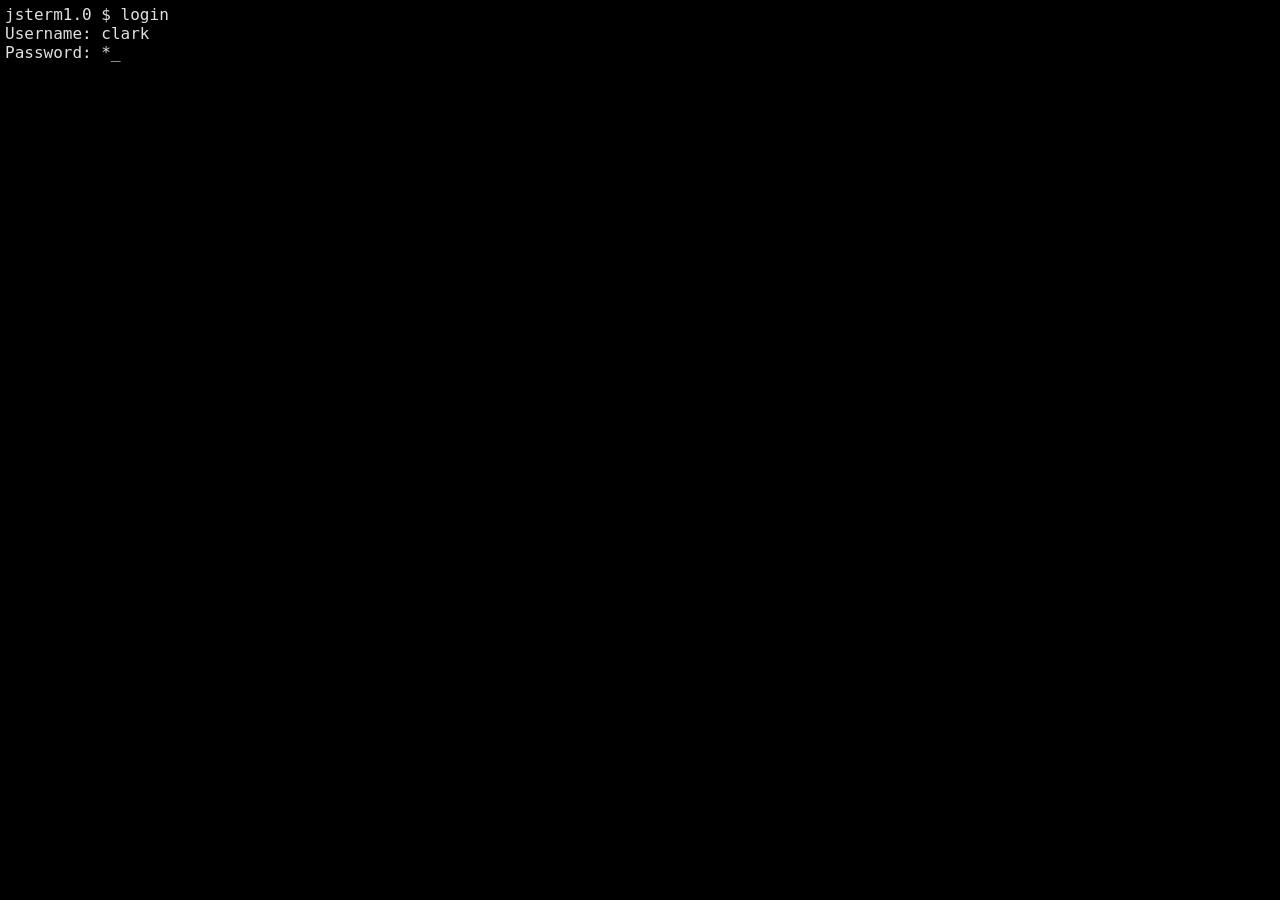
<file: index.html>
<!doctype html>
<html>
<head>
   <title>Clark DuVall</title>
   <link rel="shortcut icon" href="favicon.ico">
   <meta name="description" content="Clark DuVall's website o' fun!">
   <meta property="og:image" content="http://www.clarkduvall.com/images/image.png">
   <link type="text/css" rel="stylesheet" href="css/style.css">
   <!-- Google tag (gtag.js) -->
   <script async src="https://www.googletagmanager.com/gtag/js?id=G-1GFV9V1J8K"></script>
   <script>
     window.dataLayer = window.dataLayer || [];
     function gtag(){dataLayer.push(arguments);}
     gtag('js', new Date());
   
     gtag('config', 'G-1GFV9V1J8K');
   </script>
</head>
<body>
   <script type="text/javascript" src="commands/com1.js"></script>
   <script type="text/javascript" src="config/config.js"></script>
   <script type="text/javascript" src="js/jsterm.js"></script>
   <script type="text/javascript" src="js/analytics.js"></script>
</body>
</html>
</file>
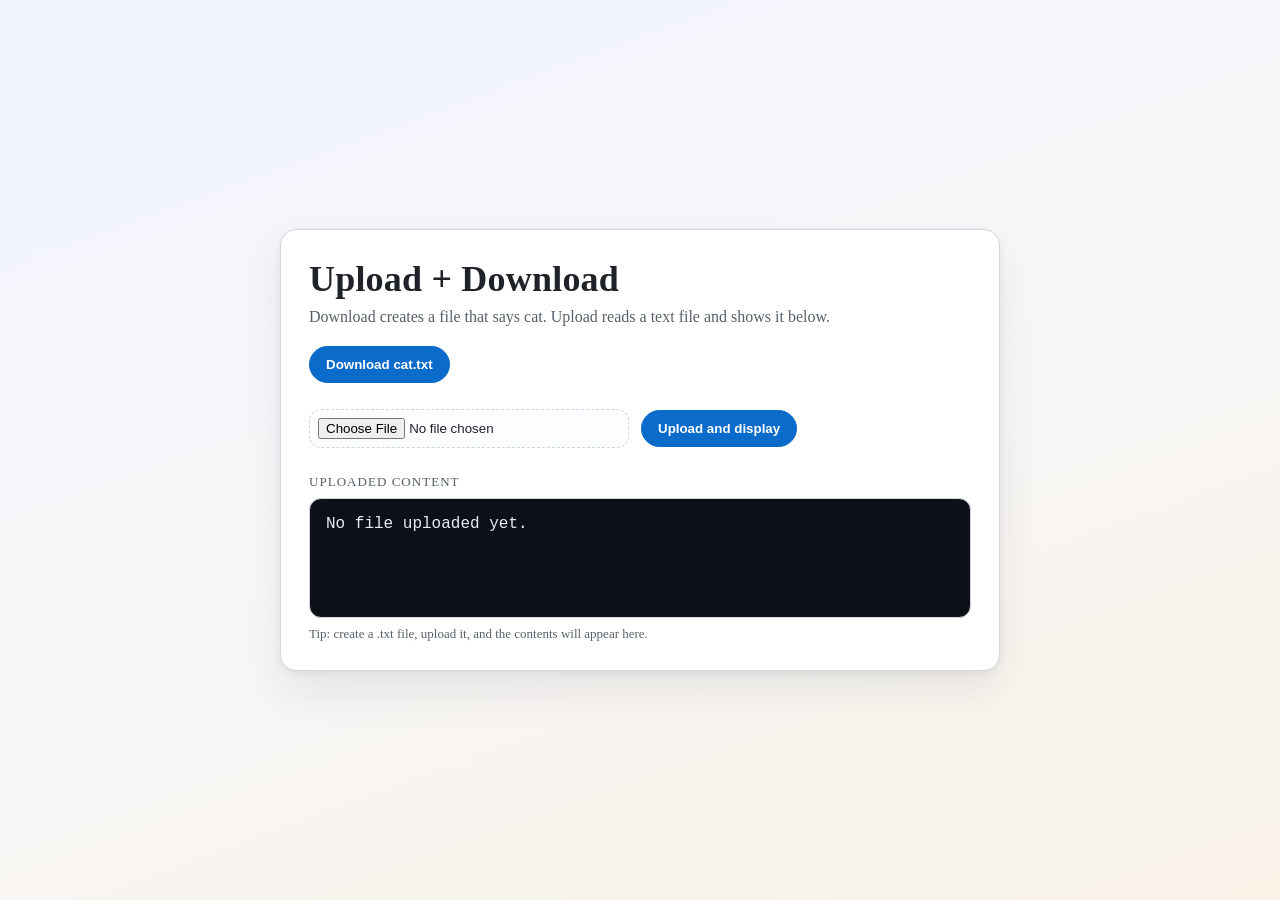
<file: ai/upload.html>
<!doctype html>
<html lang="en">
  <head>
    <meta charset="utf-8" />
    <meta name="viewport" content="width=device-width, initial-scale=1" />
    <title>Upload + Download Demo</title>
    <style>
      :root {
        --bg: #f7f7f8;
        --card: #ffffff;
        --text: #1f2328;
        --muted: #57606a;
        --accent: #0b6bcb;
        --accent-strong: #084c92;
        --border: #d0d7de;
      }
      * { box-sizing: border-box; }
      body {
        margin: 0;
        font-family: "Iowan Old Style", "Palatino Linotype", "Book Antiqua", Palatino, serif;
        background: linear-gradient(160deg, #f0f4ff 0%, var(--bg) 45%, #f9f3e8 100%);
        color: var(--text);
        min-height: 100vh;
        display: grid;
        place-items: center;
        padding: 24px;
      }
      .card {
        width: min(720px, 100%);
        background: var(--card);
        border: 1px solid var(--border);
        border-radius: 16px;
        padding: 28px;
        box-shadow:
          0 20px 40px rgba(15, 23, 42, 0.08),
          0 2px 6px rgba(15, 23, 42, 0.06);
      }
      h1 {
        margin: 0 0 8px;
        font-size: clamp(28px, 4vw, 36px);
        letter-spacing: 0.2px;
      }
      p.lede {
        margin: 0 0 20px;
        color: var(--muted);
      }
      .row {
        display: flex;
        flex-wrap: wrap;
        gap: 12px;
        align-items: center;
        margin: 18px 0 26px;
      }
      button, .download {
        appearance: none;
        border: 1px solid var(--accent);
        background: var(--accent);
        color: white;
        padding: 10px 16px;
        border-radius: 999px;
        font-weight: 600;
        cursor: pointer;
        text-decoration: none;
        display: inline-flex;
        align-items: center;
        gap: 8px;
        transition: transform 140ms ease, background-color 140ms ease, border-color 140ms ease;
      }
      button:hover, .download:hover {
        background: var(--accent-strong);
        border-color: var(--accent-strong);
        transform: translateY(-1px);
      }
      input[type="file"] {
        padding: 8px;
        border: 1px dashed var(--border);
        border-radius: 12px;
        background: #fbfdff;
        width: min(320px, 100%);
      }
      .output {
        border: 1px solid var(--border);
        border-radius: 12px;
        padding: 16px;
        background: #0d1117;
        color: #e6edf3;
        min-height: 120px;
        white-space: pre-wrap;
        word-break: break-word;
        font-family: ui-monospace, SFMono-Regular, Menlo, Monaco, Consolas, "Liberation Mono", "Courier New", monospace;
      }
      .label {
        font-size: 13px;
        text-transform: uppercase;
        letter-spacing: 0.08em;
        color: var(--muted);
        margin-bottom: 8px;
      }
      .hint {
        margin-top: 8px;
        color: var(--muted);
        font-size: 13px;
      }
    </style>
  </head>
  <body>
    <main class="card">
      <h1>Upload + Download</h1>
      <p class="lede">Download creates a file that says cat. Upload reads a text file and shows it below.</p>

      <div class="row">
        <button id="download-btn" type="button">Download cat.txt</button>
      </div>

      <form id="upload-form">
        <div class="row">
          <input id="file-input" name="file" type="file" accept=".txt,text/plain" required />
          <button type="submit">Upload and display</button>
        </div>
      </form>

      <div class="label">Uploaded content</div>
      <div id="output" class="output">No file uploaded yet.</div>
      <div class="hint">Tip: create a .txt file, upload it, and the contents will appear here.</div>
    </main>

    <script>
      const form = document.getElementById('upload-form');
      const input = document.getElementById('file-input');
      const output = document.getElementById('output');
      const downloadBtn = document.getElementById('download-btn');

      downloadBtn.addEventListener('click', () => {
        const blob = new Blob(['cat\n'], { type: 'text/plain;charset=utf-8' });
        const url = URL.createObjectURL(blob);
        const link = document.createElement('a');
        link.href = url;
        link.download = 'cat.txt';
        link.click();
        URL.revokeObjectURL(url);
      });

      form.addEventListener('submit', async (event) => {
        event.preventDefault();
        if (!input.files.length) return;

        output.textContent = 'Reading file...';

        try {
          const file = input.files[0];
          const content = await file.text();
          output.textContent = content || '(empty file)';
        } catch (err) {
          output.textContent = 'Read failed: ' + err.message;
        }
      });
    </script>
  </body>
</html>
</file>
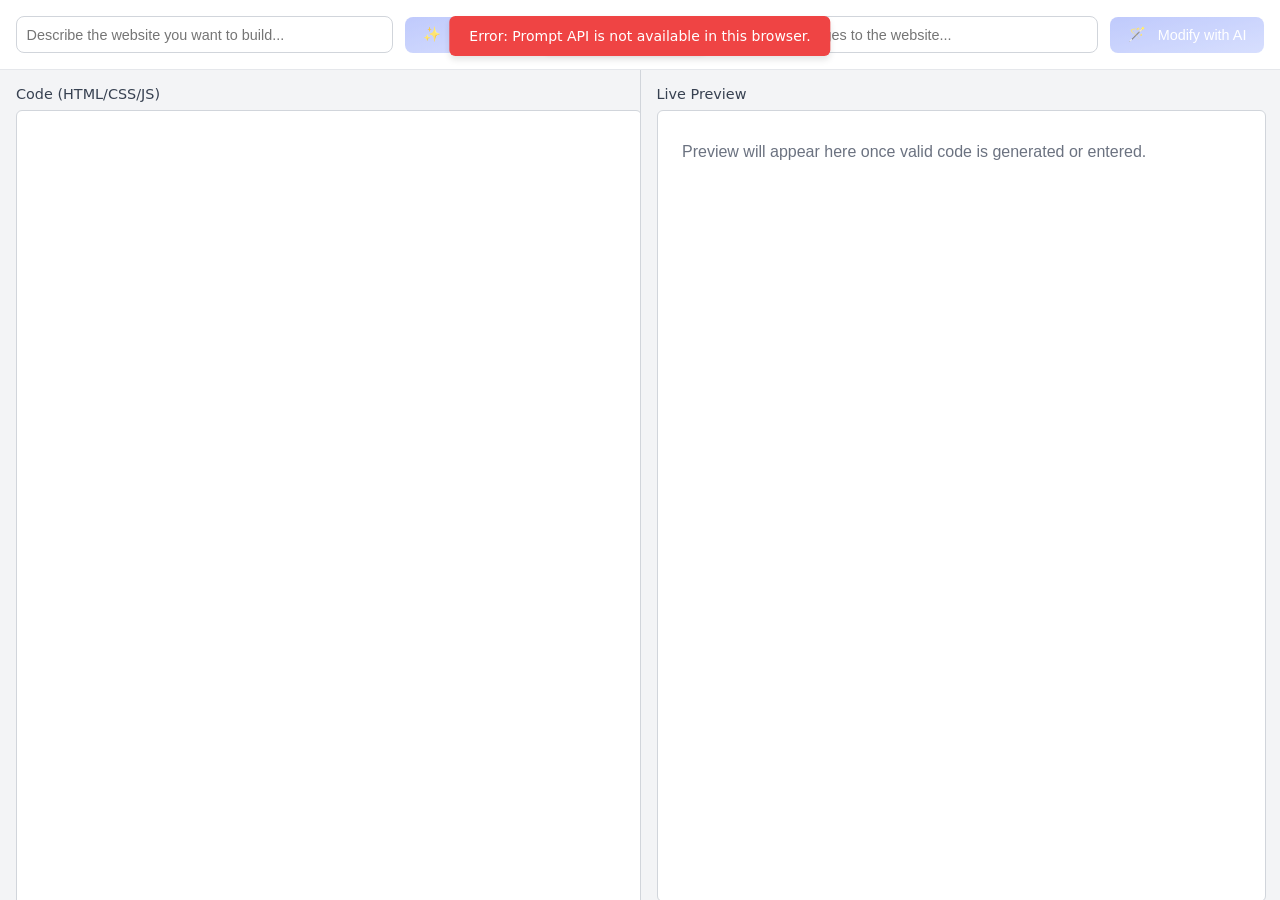
<file: ai/website.html>
<!DOCTYPE html>
<html lang="en">
<head>
    <meta charset="UTF-8">
    <meta name="viewport" content="width=device-width, initial-scale=1.0">
    <meta http-equiv="origin-trial" content="Ap1cotTism+zOrTvJQZP5RUjiDSTY5pEQI9xu7/[base64]">
    <title>AI Website Prototyper</title>
    <style>
        /* Basic styling for layout - Using standard CSS */
        body {
            font-family: system-ui, -apple-system, BlinkMacSystemFont, 'Segoe UI', Roboto, Oxygen, Ubuntu, Cantarell, 'Open Sans', 'Helvetica Neue', sans-serif;
            display: flex;
            flex-direction: column;
            height: 100vh;
            margin: 0;
            background-color: #f3f4f6; /* Slightly off-white */
            color: #1f2937; /* Dark gray text */
        }
        .main-content {
            flex-grow: 1;
            display: flex;
            overflow: hidden;
        }
        .pane {
            flex: 1;
            padding: 1rem;
            overflow: auto;
            height: 100%;
            border-left: 1px solid #d1d5db;
        }
        .pane:first-child {
            border-left: none;
        }
        #code-editor {
            width: 100%;
            height: calc(100% - 2.5rem); /* Adjusted for label */
            font-family: monospace;
            border: 1px solid #d1d5db;
            border-radius: 0.375rem;
            padding: 0.5rem;
            resize: none;
            background-color: #ffffff;
            color: #1f2937;
            line-height: 1.4;
        }
        #preview-frame {
            width: 100%;
            height: calc(100% - 2.5rem); /* Adjusted for label */
            border: 1px solid #d1d5db;
            border-radius: 0.375rem;
            background-color: #ffffff;
        }
        .header {
            padding: 1rem;
            background-color: #ffffff;
            border-bottom: 1px solid #e5e7eb;
            display: flex;
            flex-wrap: wrap;
            gap: 0.75rem;
            align-items: center;
        }
        .loading-overlay {
            position: fixed; /* Full screen overlay for initial loading */
            top: 0;
            left: 0;
            right: 0;
            bottom: 0;
            background-color: rgba(0, 0, 0, 0.6); /* Darker overlay */
            display: flex;
            justify-content: center;
            align-items: center;
            z-index: 50;
            flex-direction: column;
            gap: 1rem;
            transition: opacity 0.3s ease-out;
            opacity: 1;
        }
         .loading-overlay.hidden {
             opacity: 0;
             pointer-events: none;
         }
        .spinner {
            border: 4px solid rgba(255, 255, 255, 0.3);
            width: 36px;
            height: 36px;
            border-radius: 50%;
            border-left-color: #ffffff;
            animation: spin 1s ease infinite;
        }
        @keyframes spin {
            0% { transform: rotate(0deg); }
            100% { transform: rotate(360deg); }
        }
        /* Custom scrollbar for webkit browsers */
        ::-webkit-scrollbar {
            width: 8px;
            height: 8px;
        }
        ::-webkit-scrollbar-track {
            background: #f1f1f1;
            border-radius: 10px;
        }
        ::-webkit-scrollbar-thumb {
            background: #bdbdbd;
            border-radius: 10px;
        }
        ::-webkit-scrollbar-thumb:hover {
            background: #9e9e9e;
        }

        /* --- Button Styles (Standard CSS) --- */
        button { /* Base style for all buttons */
            display: inline-flex;
            align-items: center;
            justify-content: center;
            gap: 0.5rem;
            padding: 0.6rem 1.1rem;
            color: white;
            border: none;
            border-radius: 0.5rem;
            font-weight: 500;
            font-size: 0.9rem;
            cursor: pointer;
            box-shadow: 0 2px 4px rgba(0, 0, 0, 0.1), 0 1px 2px rgba(0, 0, 0, 0.06);
            transition: background-image 0.2s ease-out, background-color 0.2s ease-out, box-shadow 0.2s ease-out, transform 0.1s ease-out;
            background-color: #4f46e5;
            background-image: linear-gradient(to bottom right, #6366f1, #4f46e5);
        }
        button:hover {
            background-image: linear-gradient(to bottom right, #818cf8, #6366f1);
            box-shadow: 0 4px 8px rgba(0, 0, 0, 0.12), 0 2px 4px rgba(0, 0, 0, 0.08);
            transform: translateY(-1px);
        }
         button:active {
            background-image: linear-gradient(to bottom right, #4f46e5, #4338ca);
            box-shadow: 0 1px 2px rgba(0, 0, 0, 0.1);
            transform: translateY(0px);
         }
        button:disabled {
            background-image: linear-gradient(to bottom right, #a5b4fc, #c7d2fe);
            box-shadow: none;
            cursor: not-allowed;
            transform: translateY(0px);
            opacity: 0.7;
        }
        .header button span {
            margin-left: 0.25rem;
        }
        /* Cancel button style (now separate) */
        #cancel-generation-button {
            background-image: none;
            background-color: #ef4444; /* Red */
            padding: 0.5rem 1rem;
            font-size: 0.85rem;
        }
        #cancel-generation-button:hover {
             background-image: none;
             background-color: #dc2626; /* Darker Red */
        }
         #cancel-generation-button:active {
             background-image: none;
             background-color: #b91c1c; /* Even Darker Red */
         }
        /* --- End Button Styles --- */

        /* --- Cancel Strip Styles --- */
        #cancel-strip {
            position: fixed;
            bottom: 1rem;
            left: 50%;
            transform: translateX(-50%);
            z-index: 40; /* Below loading overlay but above content */
            background-color: rgba(0, 0, 0, 0.7);
            padding: 0.5rem;
            border-radius: 0.5rem;
            display: none; /* Hidden by default */
            box-shadow: 0 2px 10px rgba(0,0,0,0.2);
        }
        /* --- End Cancel Strip Styles --- */


        input[type="text"] {
            flex-grow: 1;
            padding: 0.6rem;
            border: 1px solid #d1d5db;
            border-radius: 0.5rem;
            min-width: 200px;
            font-size: 0.9rem;
        }
        label {
            display: block;
            margin-bottom: 0.5rem;
            font-weight: 500;
            color: #374151;
            font-size: 0.9rem;
        }
        .message-box {
            position: fixed;
            top: 1rem;
            left: 50%;
            transform: translateX(-50%);
            background-color: #ef4444;
            color: white;
            padding: 0.75rem 1.25rem;
            border-radius: 0.375rem;
            box-shadow: 0 4px 6px rgba(0, 0, 0, 0.1);
            z-index: 60;
            display: none;
            font-size: 0.875rem;
        }
        .message-box.success {
             background-color: #22c55e;
        }
         .message-box.info {
             background-color: #3b82f6; /* Blue */
         }
    </style>
    <!-- Google tag (gtag.js) -->
    <script async src="https://www.googletagmanager.com/gtag/js?id=G-1GFV9V1J8K"></script>
    <script>
      window.dataLayer = window.dataLayer || [];
      function gtag(){dataLayer.push(arguments);}
      gtag('js', new Date());
    
      gtag('config', 'G-1GFV9V1J8K');
    </script>
</head>
<body>

    <div id="loading-overlay" class="loading-overlay hidden">
        <div class="spinner"></div>
        <p style="color: white; font-weight: 500;">AI is thinking...</p>
        </div>

    <div id="message-box" class="message-box">Error message here</div>

    <div id="cancel-strip">
        <button id="cancel-generation-button">Cancel Generation</button>
    </div>
    <header class="header">
        <input type="text" id="prompt-input" placeholder="Describe the website you want to build..." class="flex-grow">
        <button id="generate-button">
            ✨<span>Generate</span>
        </button>
        <button id="update-code-button">
            👀<span>Update Preview</span>
        </button>
        <input type="text" id="modify-prompt-input" placeholder="Describe changes to the website..." class="flex-grow">
         <button id="modify-button">
            🪄<span>Modify with AI</span>
        </button>
        </header>

    <main class="main-content">
        <div class="pane">
            <label for="code-editor">Code (HTML/CSS/JS)</label>
            <textarea id="code-editor" spellcheck="false"></textarea>
        </div>
        <div class="pane">
            <label for="preview-frame">Live Preview</label>
            <iframe id="preview-frame" title="Website Preview" sandbox="allow-scripts allow-same-origin"></iframe>
        </div>
    </main>

    <script>
        // --- DOM Elements ---
        const promptInput = document.getElementById('prompt-input');
        const modifyPromptInput = document.getElementById('modify-prompt-input');
        const generateButton = document.getElementById('generate-button');
        const modifyButton = document.getElementById('modify-button');
        const updateCodeButton = document.getElementById('update-code-button');
        const codeEditor = document.getElementById('code-editor');
        const previewFrame = document.getElementById('preview-frame');
        const loadingOverlay = document.getElementById('loading-overlay');
        const messageBox = document.getElementById('message-box');
        const cancelStrip = document.getElementById('cancel-strip');
        const cancelGenerationButton = document.getElementById('cancel-generation-button');


        // --- State ---
        let languageModelSession = null;
        let isModelApiAvailable = false;
        let previewUpdateTimer = null;
        const PREVIEW_UPDATE_INTERVAL = 1000;
        const SESSION_CREATION_TIMEOUT = 15000;
        let currentAbortController = null;


        // --- System Prompt ---
        const SYSTEM_PROMPT = `You are an expert web developer specializing in rapid prototyping.
Generate a complete, single-file HTML document based on the user's request.
The HTML file MUST be self-contained. DO NOT use <link> tags to link external resources like stylesheets.
CSS rules should be placed within <style> tags in the <head>. DO NOT use inline 'style' attributes unless absolutely necessary.
JavaScript logic can be defined using inline event handler attributes (like 'onclick', 'onload', etc.) OR using <script> tags.
If using <script> tags, the JavaScript code MUST be placed directly inside the tag. DO NOT use the 'src' attribute on <script> tags. Place <script> tags preferably just before the closing </body> tag.
For placeholder images, use URLs from placehold.co like this: 'https://placehold.co/600x400/eee/aaa?text=Placeholder'. Adjust size, colors (hex), and text as needed.
The output should be ONLY the HTML code, starting with <!DOCTYPE html> and ending with </html>.
Do not include any explanations, markdown formatting, or text outside the HTML code itself.
Make the website visually appealing and functional.`;


        // --- Utility Functions ---

        function showLoading(text = "AI is thinking...") {
            console.log(`Showing loading overlay: ${text}`);
            loadingOverlay.querySelector('p').textContent = text;
            loadingOverlay.classList.remove('hidden');
            disableButtons();
        }

        function hideLoading() {
            if (!loadingOverlay.classList.contains('hidden')) {
                 console.log("Hiding loading overlay.");
                 loadingOverlay.classList.add('hidden');
            }
        }

        function showCancelStrip() {
             console.log("Showing cancel strip.");
             cancelStrip.style.display = 'inline-flex';
             disableButtons(); // Keep main buttons disabled
        }

        function hideCancelStrip() {
             console.log("Hiding cancel strip.");
             cancelStrip.style.display = 'none';
        }


        function disableButtons() {
            console.log("Disabling buttons.");
            generateButton.disabled = true;
            modifyButton.disabled = true;
            updateCodeButton.disabled = true;
        }

        /**
         * Enables buttons based on API availability and session state.
         * Removed the overlay check.
         */
        function enableButtons() {
            // Always attempt to set button states based on model/session status
            console.log(`Enabling buttons check. API available: ${isModelApiAvailable}, Session exists: ${!!languageModelSession}`);
            generateButton.disabled = !isModelApiAvailable;
            modifyButton.disabled = !(isModelApiAvailable && languageModelSession);
            updateCodeButton.disabled = false; // Always enabled
            console.log(`Resulting states => Generate: ${!generateButton.disabled}, Modify: ${!modifyButton.disabled}, Update: ${!updateCodeButton.disabled}`);
        }


        function showMessage(message, type = 'error') {
             console.log(`Showing message (Type: ${type}): ${message}`);
            messageBox.textContent = message;
            messageBox.className = 'message-box';
             if (type === 'success') {
                 messageBox.classList.add('success');
             } else if (type === 'info') {
                 messageBox.classList.add('info');
             }
            messageBox.style.display = 'block';
            messageBox.style.zIndex = '60';
            setTimeout(() => {
                messageBox.style.display = 'none';
            }, 5000);
        }

        function updatePreview(htmlCode) {
            const placeholder = '<p style="padding: 1rem; font-family: sans-serif; color: #6b7280;">Preview will appear here once valid code is generated or entered.</p>';
            const errorPlaceholder = '<p style="padding: 1rem; font-family: sans-serif; color: #e11d48;">Error rendering preview.</p>';

            if (typeof htmlCode !== 'string') {
                 console.warn("updatePreview: Received non-string code. Clearing preview.");
                 previewFrame.srcdoc = placeholder;
                 return;
            }
            const trimmedCode = htmlCode.trim();
             if (trimmedCode === '') {
                 previewFrame.srcdoc = placeholder;
                 return;
             }
            try {
                previewFrame.srcdoc = htmlCode;
            } catch (error) {
                console.error("Error setting preview frame srcdoc:", error);
                showMessage("Error updating preview frame.", 'error');
                try { previewFrame.srcdoc = errorPlaceholder; }
                catch (iframeError) { console.error("Error setting error placeholder in iframe:", iframeError); }
            }
        }


        // --- Prompt API Interaction ---

        async function checkModelAvailability() {
             console.log("Checking Language Model availability...");
            if (typeof LanguageModel === 'undefined') {
                 console.error("LanguageModel API is not defined in this browser.");
                 showMessage("Error: Prompt API is not available in this browser.", 'error');
                 isModelApiAvailable = false;
                 enableButtons();
                 return;
             }

             try {
                 // No loading indicator needed for this check
                 const availability = await LanguageModel.availability();
                 console.log("Model availability status:", availability);
                 if (availability === 'unavailable') {
                     console.warn("Model is unavailable according to availability check.");
                     showMessage("Warning: On-device AI model may not be available or supported.", 'error');
                     isModelApiAvailable = false;
                 } else {
                     isModelApiAvailable = true;
                     console.log("Language Model API is available.");
                     showMessage("AI Model API available.", 'success');
                 }
             } catch (error) {
                 console.error("Error checking model availability:", error);
                 showMessage(`Error checking AI status: ${error.message}`, 'error');
                 isModelApiAvailable = false;
             } finally {
                 // No hideLoading here
                 enableButtons(); // Update buttons based on check result
             }
        }


        async function processPromptStream(promptPayload, isModification = false) {
            console.log(`processPromptStream called. Is modification: ${isModification}`);

             if (!isModelApiAvailable) { /* ... */ return; }
             if (isModification && !languageModelSession) { /* ... */ return; }
             if (typeof promptPayload !== 'string' || !promptPayload.trim()) { /* ... */ return; }

            if (currentAbortController) { currentAbortController.abort(); currentAbortController = null; }
            if (previewUpdateTimer) { clearTimeout(previewUpdateTimer); previewUpdateTimer = null; }

            currentAbortController = new AbortController();
            showLoading(isModification ? "Applying AI modifications..." : "Generating website code...");

            let sessionToUse = languageModelSession;

            // --- Session Handling for Generation ---
            if (!isModification) {
                const sessionToDestroy = languageModelSession;
                languageModelSession = null;
                // Don't enable buttons here, wait for finally block

                if (sessionToDestroy) {
                    console.log("Destroying previous session...");
                    try { await sessionToDestroy.destroy(); console.log("Previous session destroyed successfully."); }
                    catch (e) { console.error("Error destroying previous session:", e); showMessage("Warning: Could not cleanly destroy previous session.", 'error'); }
                }

                try {
                    console.log("Creating new session for generation...");
                    showLoading("Creating new AI session..."); // Update loading text

                    const timeoutPromise = new Promise((_, reject) => setTimeout(() => reject(new Error(`Session creation timed out after ${SESSION_CREATION_TIMEOUT}ms`)), SESSION_CREATION_TIMEOUT));
                    console.log("Attempting LanguageModel.create...");
                    sessionToUse = await Promise.race([ LanguageModel.create({ initialPrompts: [{"role":"system", "content":SYSTEM_PROMPT}] }), timeoutPromise ]);
                    console.log("LanguageModel.create call finished.");

                    languageModelSession = sessionToUse;
                    console.log("New session created successfully.");
                    showLoading(isModification ? "Applying AI modifications..." : "Generating website code..."); // Update text back

                } catch (error) {
                    console.error("Caught error during session creation:", error);
                    showMessage(`Error creating AI session: ${error.message}`, 'error');
                    sessionToUse = null; languageModelSession = null;
                    hideLoading(); enableButtons(); currentAbortController = null; return;
                }
            }
            // --- End Session Handling ---


             if (!sessionToUse) { /* ... error handling ... */
                 console.error("No valid session available for processing.");
                 showMessage("Error: AI session is not available.", 'error');
                 hideLoading(); enableButtons(); currentAbortController = null; return;
             }


            // --- Streaming Logic ---
            let accumulatedCode = '';
            codeEditor.value = '';
            updatePreview('');

            let firstChunkProcessed = false;
            let foundFirstTag = false;
            let isInvalidStart = false;

            try {
                 const fullPrompt = promptPayload;
                 console.log("Starting prompt stream...");
                 const stream = await sessionToUse.promptStreaming(fullPrompt, { signal: currentAbortController.signal, responseConstraint: /^<(.|\n)*/ });

                 for await (const chunk of stream) {
                     let currentChunk = chunk;

                     if (!firstChunkProcessed) {
                         firstChunkProcessed = true;
                         if (!loadingOverlay.classList.contains('hidden')) {
                             console.log("First chunk received, hiding loading overlay, showing cancel strip.");
                             hideLoading();
                             showCancelStrip();
                         }
                     }

                     if (!foundFirstTag) { /* ... skip-to-tag logic ... */
                         const trimmedChunk = currentChunk.trimStart();
                         if (trimmedChunk.length > 0) {
                             if (trimmedChunk.startsWith('<')) {
                                 foundFirstTag = true;
                                 const tagIndex = currentChunk.indexOf('<');
                                 currentChunk = currentChunk.slice(tagIndex);
                                 console.log("First '<' found, starting to process stream content.");
                             } else {
                                 console.error("AI response started with invalid text:", trimmedChunk);
                                 isInvalidStart = true;
                                 showMessage("Error: AI response did not start with valid HTML ('<').", 'error');
                                 break;
                             }
                         } else { currentChunk = ''; }
                     }

                     if (foundFirstTag && currentChunk.length > 0) { /* ... accumulate and throttle preview ... */
                         accumulatedCode += currentChunk;
                         codeEditor.value = accumulatedCode;
                         if (!previewUpdateTimer) {
                             previewUpdateTimer = setTimeout(() => {
                                 console.log("Throttled preview update executing.");
                                 updatePreview(codeEditor.value);
                                 previewUpdateTimer = null;
                             }, PREVIEW_UPDATE_INTERVAL);
                         }
                     }

                 } // End stream loop
                 console.log("Stream finished.");

                 if (isInvalidStart) { throw new Error("Invalid HTML start detected from AI response."); }

                 // --- Post-stream cleanup ---
                 if (previewUpdateTimer) { clearTimeout(previewUpdateTimer); previewUpdateTimer = null; }
                 let finalCode = codeEditor.value;
                 const lastTagIndex = finalCode.lastIndexOf('>');
                 if (lastTagIndex !== -1) { /* ... remove trailing text ... */
                     if (lastTagIndex < finalCode.length - 1) {
                         console.log("Removing trailing text after last '>'.");
                         finalCode = finalCode.slice(0, lastTagIndex + 1);
                     }
                 } else if (foundFirstTag && finalCode.length > 0) { console.warn("Final code contains no '>', potential invalid output left as is."); }
                 if (finalCode !== codeEditor.value) { console.log("Updating editor with cleaned code post-stream."); codeEditor.value = finalCode; }
                 console.log("Performing final preview update.");
                 updatePreview(finalCode);
                 // --- End post-stream cleanup ---

                showMessage(isModification ? "Website updated!" : "Website generated!", 'success');

            } catch (error) {
                console.error("Error during prompt processing:", error);
                 if (error.name === 'AbortError') {
                     console.log("Stream generation cancelled by user.");
                     showMessage("Generation cancelled.", 'info');
                     codeEditor.value = ''; updatePreview('');
                 } else if (!isInvalidStart) { /* ... other error handling ... */
                     if (error.message.includes('session destroyed')) {
                          console.warn("Stream aborted, likely due to session issue.");
                          if (isModification && sessionToUse === languageModelSession) { languageModelSession = null; }
                          showMessage("Generation cancelled or session closed.", 'error');
                     } else { showMessage(`Error generating code: ${error.message}`, 'error'); }
                 }
                 if (previewUpdateTimer) { clearTimeout(previewUpdateTimer); previewUpdateTimer = null; }
                 if(isInvalidStart) { codeEditor.value = ''; updatePreview(''); }
                 // Loading hidden in finally
            } finally {
                 hideLoading();
                 hideCancelStrip();
                 enableButtons(); // Enable buttons AFTER overlays are hidden
                 currentAbortController = null;
            }
        }


        // --- Event Listeners ---
         generateButton.addEventListener('click', () => {
            processPromptStream(promptInput.value, false);
        });

        modifyButton.addEventListener('click', () => {
            processPromptStream(modifyPromptInput.value, true);
        });

        cancelGenerationButton.addEventListener('click', () => {
             if (currentAbortController) {
                 console.log("Cancel button clicked. Aborting current request...");
                 currentAbortController.abort();
             } else {
                 console.log("Cancel button clicked, but no active request found.");
             }
        });


        updateCodeButton.addEventListener('click', () => {
             console.log("Manual preview update triggered.");
             if (previewUpdateTimer) { clearTimeout(previewUpdateTimer); previewUpdateTimer = null; }
            const currentCode = codeEditor.value;
             const lastTagIndex = currentCode.lastIndexOf('>');
             let codeToPreview = currentCode;
             if (lastTagIndex !== -1 && lastTagIndex < currentCode.length - 1) {
                 console.log("Removing trailing text on manual update.");
                 codeToPreview = currentCode.slice(0, lastTagIndex + 1);
                 if(codeEditor.value !== codeToPreview) { codeEditor.value = codeToPreview; }
             }
            updatePreview(codeToPreview);
            showMessage("Preview updated from editor code.", 'success');
        });

        promptInput.addEventListener('keypress', (e) => {
            if (e.key === 'Enter') { e.preventDefault(); generateButton.click(); }
        });

        modifyPromptInput.addEventListener('keypress', (e) => {
            if (e.key === 'Enter') { e.preventDefault(); modifyButton.click(); }
        });


        // --- Initialization ---
        document.addEventListener('DOMContentLoaded', () => {
            console.log("DOM Content Loaded. Initializing application.");
            updatePreview('');
            disableButtons(); // Start disabled
            checkModelAvailability(); // Check API availability on load
        });

    </script>
</body>
</html>
</file>
<file: css/style.css>
html {
}

body {
   background: black;
   margin: 0;
   overflow: hidden;
   font-family: Monaco, Menlo, Consolas, "Microsoft Yahei", monospace;
   -webkit-font-smoothing: antialiased;
}

.jsterm a {
   color: #E0E0E0;
   text-decoration: none;
}

.jsterm a:hover {
   text-decoration: underline;
}

.jsterm img {
   padding-top: 5px;
}

div.jsterm {
   background-color: black;
   font-size: 16px;
   color: #E0E0E0;
   font-family: Monaco, Menlo, Consolas, "Microsoft Yahei", monospace;
   min-width: 800px;
   white-space: pre-wrap;
}
div.jsterm:not(.fullscreen) {
   margin: 5px;
}

div.jsterm .host, div.jsterm .host a {
   color: #5555ff;
   font-weight: bold;
}

div.jsterm .user, div.jsterm .user a {
   color: #ff5555;
   font-weight: bold;
}

div.jsterm .cwd, div.jsterm .cwd a {
   color: #ffff55;
   font-weight: bold;
}

div.jsterm .dir, div.jsterm .dir a {
   color: #5555ff;
   font-weight: bold;
}

div.jsterm .link, div.jsterm .link a {
   color: #5555ff;
   font-weight: bold;
}

div.jsterm .exec, div.jsterm .exec a {
   color: #55ff55;
   font-weight: bold;
}

div.jsterm .img, div.jsterm .img a {
   color: #ff55ff;
   font-weight: bold;
}

#blinker {
    line-height: .9em;
}

.jsterm.fullscreen > div:not(#screen) {
   display: none;
}

.jsterm.fullscreen > div#screen {
   z-index: 999;
}

div.jsterm .navy    { color: #001f3f; }
div.jsterm .blue    { color: #0074D9; }
div.jsterm .aqua    { color: #7FDBFF; }
div.jsterm .teal    { color: #39CCCC; }
div.jsterm .olive   { color: #3D9970; }
div.jsterm .green   { color: #2ECC40; }
div.jsterm .lime    { color: #01FF70; }
div.jsterm .yellow  { color: #FFDC00; }
div.jsterm .orange  { color: #FF851B; }
div.jsterm .red     { color: #FF4136; }
div.jsterm .maroon  { color: #85144b; }
div.jsterm .fuchsia { color: #F012BE; }
div.jsterm .purple  { color: #B10DC9; }
div.jsterm .black   { color: #111111; }
div.jsterm .gray    { color: #AAAAAA; }
div.jsterm .silver  { color: #DDDDDD; }

div.jsterm .bold {
   font-weight: bold;
}

div.jsterm pre.google {
   color: #c3c3c3;
   font-size: 0.9em;
   margin: 0 0 8px 0;
   font-family: Monaco, Menlo, Consolas, "Microsoft Yahei", monospace;
}
div.jsterm pre.google a {
   color: #f7f7f7;
   border-bottom: 1px dotted;
   text-decoration: none;
}
div.jsterm pre.google a i {
   color: gray;
}


div.jsterm form.vim {
   width: 100%;
   height: 100%;
}
div.jsterm form.vim .CodeMirror {
   height: 100%;
}
</file>
